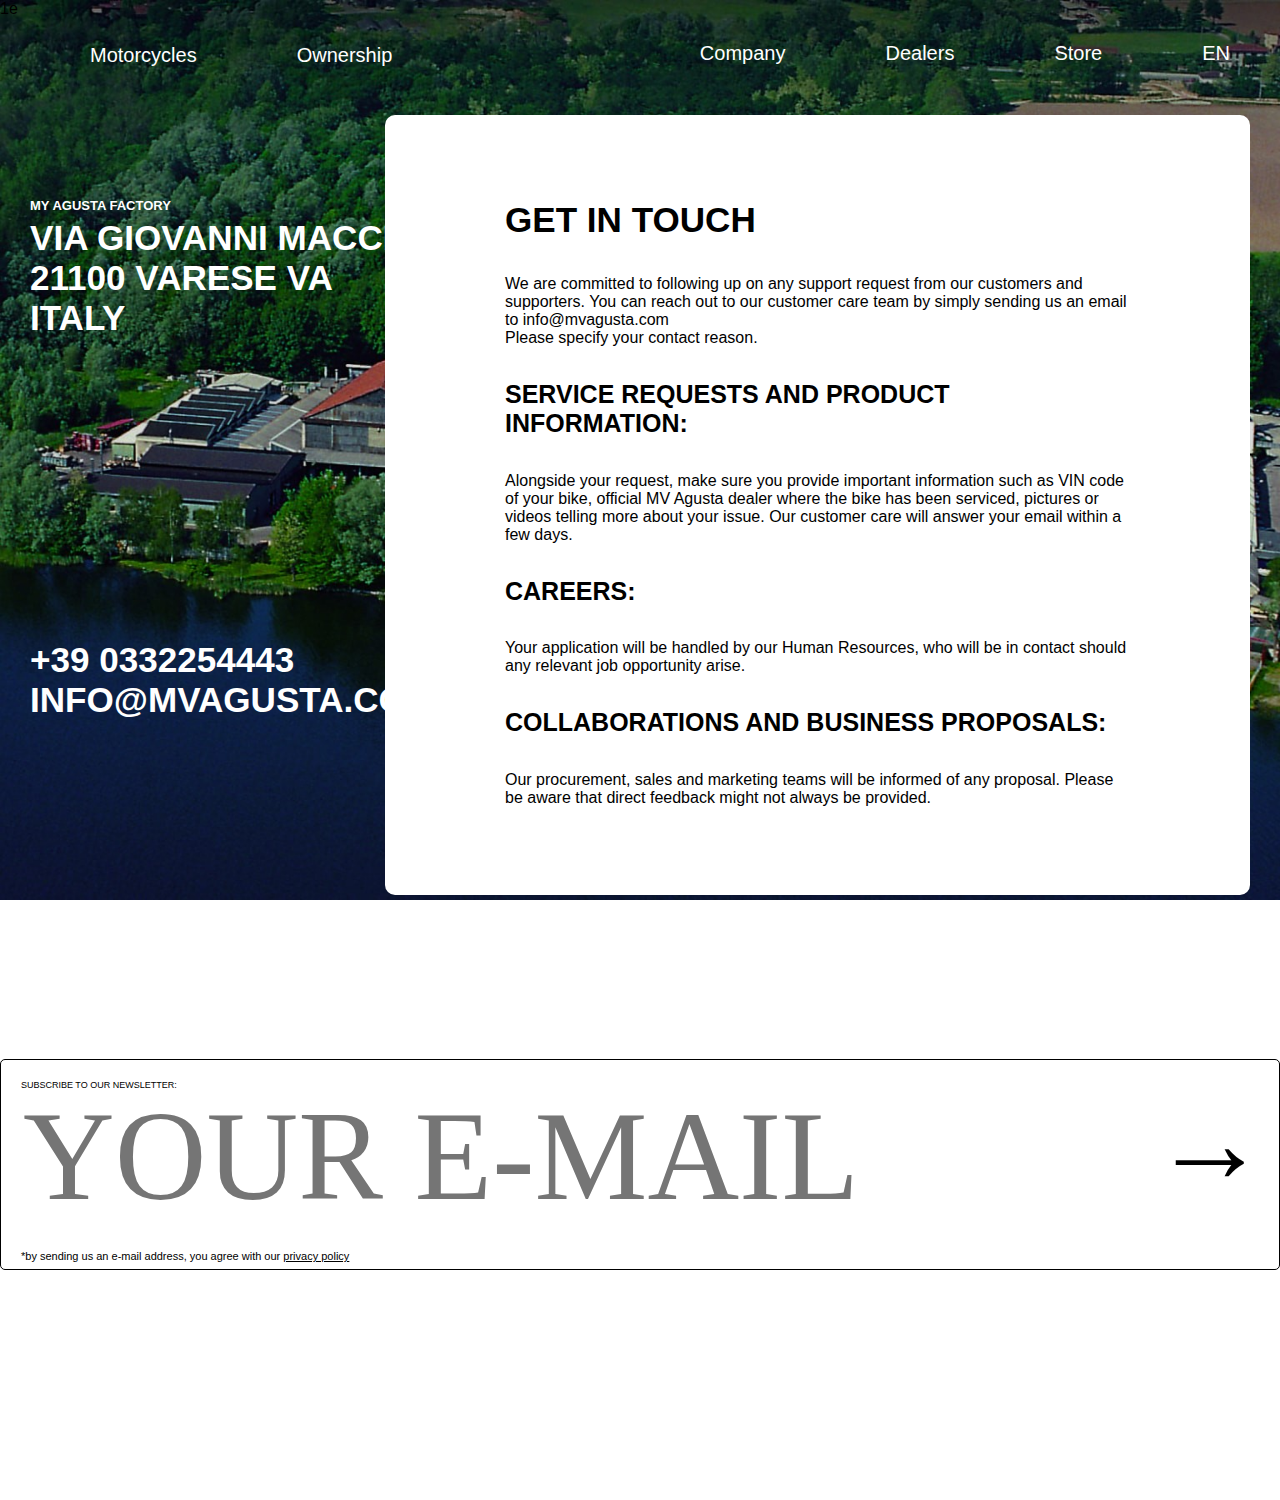
<file: index.html>
1e<!DOCTYPE html>
<html lang="en">
<head>
    <meta charset="UTF-8">
    <meta http-equiv="X-UA-Compatible" content="IE=edge">
    <meta name="viewport" content="width=device-width, initial-scale=1.0">
    <title>Contact Us | MV Agusta Factory</title>
    <link rel="stylesheet" href="style.css">
</head>
<body>
    <div class="header">
        <nav>
            <ul class="header-menu_left"> 
                <li><a href="">Motorcycles</a></li>
                <li><a href="">Ownership</a></li>
            </ul>
        </nav>
        <nav class="header-menu_right">    
            <ul>
                <li><a href="">Company</a></li>
                <li><a href="">Dealers</a></li>
                <li><a href="">Store</a></li>
                <li><a href="">EN</a> </li>
            </ul>
        </nav>
    </div>
    <div class="INFO">
        <div class="INFO-top">
            <div></div>
            <div>
                <h3 id="factory">MY AGUSTA FACTORY</h3>
                <h3>VIA GIOVANNI MACCHI, 144
                    <br>21100 VARESE VA
                    <br>ITALY
                </h3>
            </div>
        </div>
        <div class="INFO-bot">
            <h3>+39 0332254443
                <br>INFO@MVAGUSTA.COM
            </h3>
        </div>
    </div>
    <div class="infocard">
        <div>
            <div class="title"><h3>GET IN TOUCH</h3></div>
            <div>
                <p>
                    We are committed to following up on any support request from our customers and supporters.
                    You can reach out to our customer care team by simply sending us an email to
                    info@mvagusta.com
                    <br>
                    Please specify your contact reason.
                </p>
            </div>
        </div>
        <div>
            <div><h4>SERVICE REQUESTS AND PRODUCT INFORMATION:</h4></div>
            <div>
                <p>
                    Alongside your request, make sure you provide important information such as VIN code of your
                    bike, official MV Agusta dealer where the bike has been serviced, pictures or videos telling
                    more about your issue.
                    Our customer care will answer your email within a few days.
                </p>
            </div>
        </div>
        <div>
            <div><h4>CAREERS:</h4></div>
                <div>
                    <p>
                        Your application will be handled by our Human Resources, who will be in contact should any
                        relevant job opportunity arise.
                    </p>
                </div>
        </div>
        <div>
            <div><h4>COLLABORATIONS AND BUSINESS PROPOSALS:</h4></div>
            <div>
                <p>
                    Our procurement, sales and marketing teams will be informed of any proposal. Please be aware
                    that direct feedback might not always be provided.
                </p>
            </div>
        </div>
    </div>
    <div class="footer">
        <form class="footer_form">
            <div class="subscription-name">
                Subscribe to our Newsletter:
            </div>
            <div class="subscription">
                <input id="email-subcribe" class="subscription-input" type="text" placeholder="YOUR E-MAIL">
                <button class="subscription-button" type="submit">
                    <div class="subscription-icon">→</div>
                </button>
            </div>
            <div class="subscription-agreement">*by sending us an e-mail address, you agree with our <a class="a-agree" href=""><u>privacy policy</u></a></div>
        </form>
    </div>
</body>
</html>
</file>
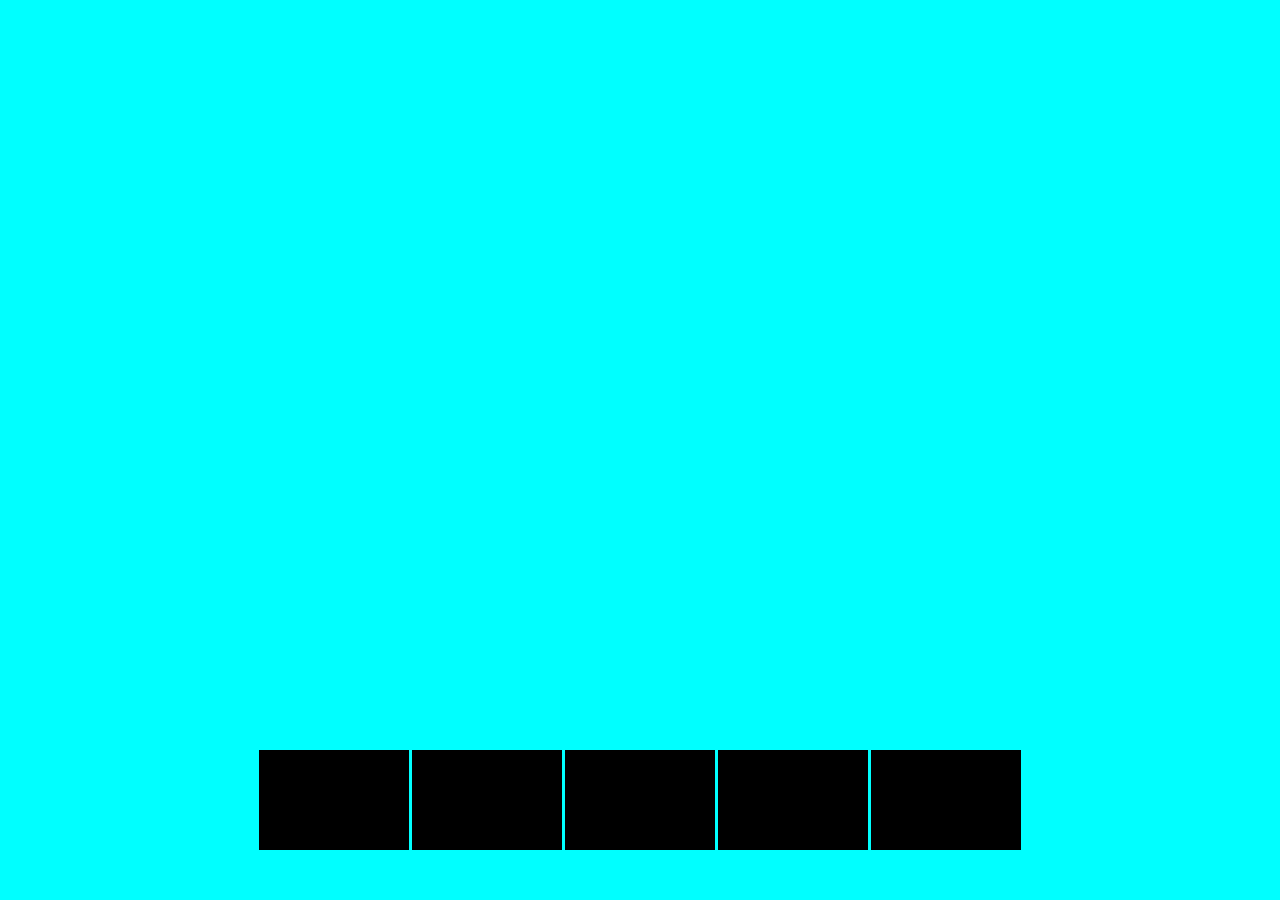
<file: testAnimation/js.html>
<!DOCTYPE html>
<html lang="en">
<head>
    <meta charset="UTF-8">
    <meta http-equiv="X-UA-Compatible" content="IE=edge">
    <meta name="viewport" content="width=device-width, initial-scale=1.0">
    <title>Document</title>
    <link rel="stylesheet" href="./index.css">
</head>
<body>
    <div class="bg-layout">
        <div class="bg-img opacity" style="background-color: aqua;"></div>
        <div class="bg-img" style="background-color: red;"></div>
        <div class="bg-img" style="background-color: yellow;"></div>
        <div class="bg-img" style="background-color: gray;"></div>
        <div class="bg-img" style="background-color: green;"></div>
        <div class="bg-container">
            <div class="bg-control">1</div>
            <div class="bg-control">2</div>
            <div class="bg-control">3</div>
            <div class="bg-control">4</div>
            <div class="bg-control">5</div>
        </div>
    </div>
    <script>
        function handlerClick(location) {
            for(var i=0; i< document.getElementsByClassName("bg-img").length; i++){
                document.getElementsByClassName("bg-img")[i].classList.remove("opacity");
            }
            document.getElementsByClassName("bg-img")[location].classList.add("opacity");
        }
        for(var i= 0; i< document.getElementsByClassName("bg-control").length; i++){
            document.getElementsByClassName("bg-control")[i].addEventListener("click", handlerClick.bind(event, i));
        }
    </script>
</body>
</html>
</file>
<file: style.css>
body
{
  background-image: url("Background.png");
  position: absolute;
  background-size: cover, cover;
  background-attachment: fixed;
  background-origin: padding-box;
  left: 0px;
  top: 0px;
  width: 100%;
  height: 1500px;
  margin: 0px;
  font-family: Arial, Helvetica, sans-serif;
}
.header
{
  display: flex;
}
nav
{
  height: 4px;
  width: 50%;
}
.header-menu_left
{
  display: flex;
  justify-content: flex-start;
  align-items: center;

}
.header-menu_right
{
  display: flex;
  justify-content: flex-end;
  align-items: center;
  margin-top: 33px;
}
ul
{
  display: flex;
}
ul li
{
  list-style: none;
  margin: 0 1.5em;
  padding: 0.5em 20px;
  border-radius: 1.5em;
  transition: 0.3s;
  font-size: 20px;
}

a
{
  text-decoration: none;
  color: white;
}
ul li:hover 
{
  background-color:black;
}
.INFO
{
  height: 700px;
  color: white;
  margin-left: 30px;
  font-family:Impact, Haettenschweiler, 'Arial Narrow Bold', sans-serif;
  font-size: 30px;
  position: absolute;
}
#factory
{
  position: relative;
  font-size: 13px;
  top: 30px;
}
.INFO-top
{
  display: block;
  position: relative;
  top: 100px;
}
.INFO-bot
{
  position: absolute;
  bottom: 0px;
  
}
.infocard
{
  padding: 50px 120px 30px 120px;
  position: absolute;
  width: 625px;
  height: 700px;
  background-color: white;
  top: 115px;
  right: 30px;
  border-radius: 10px;
}
.title
{
  font-family:Impact, Haettenschweiler, 'Arial Narrow Bold', sans-serif;
  font-size: 30px;
}
p
{
  font-family:Arial, Helvetica, sans-serif;
}
h4
{
  font-size: 25px;
  font-family:Impact, Haettenschweiler, 'Arial Narrow Bold', sans-serif;
}
.footer 
{
  box-sizing: border-box;
  font-family: sans-serif;
  font-size: 14px;
  line-height: 1.375;
  text-rendering: optimizeSpeed;
  background-color: white;
  width: 100%;
  position: absolute;
  bottom: 15%;
  height: 30vh; 
}
.footer_form 
{
  width: 100%;
  border-style: solid;
  border-width: 0.1px;
  border-image-slice: 100%;
  box-sizing: border-box;
  font-family: sans-serif;
  line-height: 1.375;
  padding: 20px;
  text-rendering: optimizeSpeed;
  background-color: white;
  position: absolute;
  top: 20%;
  height: 78%;
  border-radius: 5px;
}
.subscription-name 
{
  font-size: 9px;
  box-sizing: border-box;
  font-family: sans-serif;
  line-height: 1.2;
  text-transform: uppercase;
}
.subscription-agreement
{
  font-size: 11px;
  box-sizing: border-box;
  font-family: sans-serif;
  position: absolute;
  bottom: 2%;
}
.a-agree
{
  
  color: black;
}
.subscription
{
  position: absolute;
  display: flex;
  align-items: center;
  height: 50%;
  width: 100%;
  box-sizing: border-box;
}
.subscription-input 
{
  position: absolute;
  display: block;
  top: 5%;
  left: 0px;
  height: 120px;
  width: 89%;
  border-style: none;
  font-family: 'Times New Roman', Times, serif;
  font-size: 10px;
  line-height: 11px;
  font-size: 127px;
  font-weight: 400;
}
.subscription-button
{
  background-color: white;
  position: absolute;
  right: 2%;
  display: flex;
  border-style: none;
  font-family:'Franklin Gothic Medium', 'Arial Narrow', Arial, sans-serif;
  font-size: 115px;
  font-stretch: 100%;
  font-style: normal;
  font-weight: 700;
  line-height: 115px;
}
</file>
<file: testAnimation/index.css>
*{
    padding: 0;
    margin: 0;
    box-sizing: border-box;
}
.bg-layout{
    width: 100vw;
    height: 100vh;
    position: relative;
}
.bg-img{
    width: 100%;
    height: 100%;
    position: absolute;
    top: 0;
    left: 0;
    opacity: 0;
}
.bg-container{
    width: 60%;
    height: 100px;  
    position: absolute;
    bottom: 0;
    left: 50%;
    z-index: 1000;
    margin-bottom: 50px;
    display: flex;
    justify-content: space-evenly;
    transform: translateX(-50%);
    
}
.bg-control{
    height: 100%;
    width: 150px;
    background-color: black;
}
.opacity{
    opacity: 1;
}
</file>
